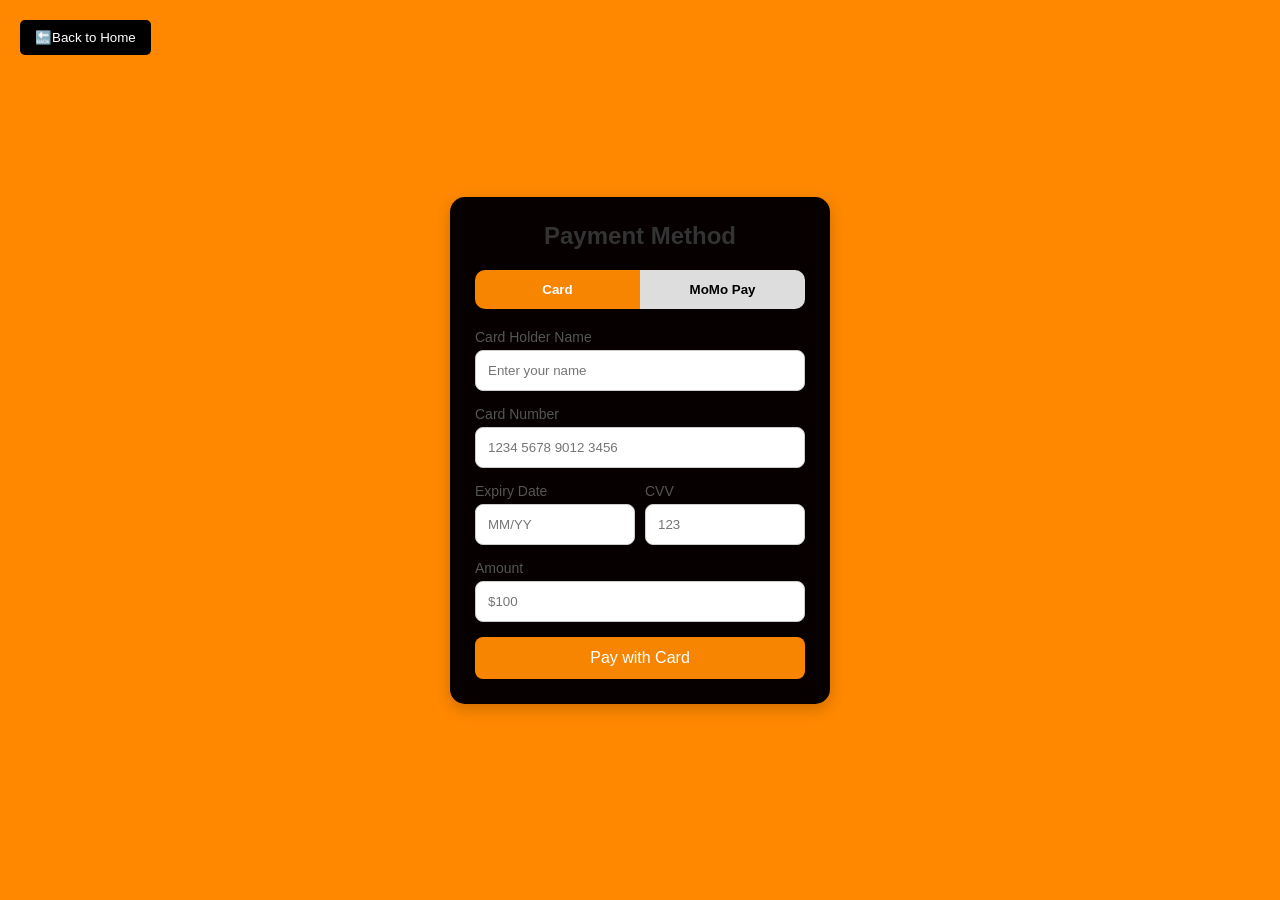
<file: pay.html>
<!DOCTYPE html>
<html lang="en">
<head>
  
  <meta charset="UTF-8" />
  <meta name="viewport" content="width=device-width, initial-scale=1.0"/>
  
  <title>Payment Page</title>
  
  
  <style>
    
    *{
      margin:0;
      padding:0;
      box-sizing:border-box;
      font-family:Arial, sans-serif;
    }

    body{
      background:#ff8800;
      display:flex;
      justify-content:center;
      align-items:center;
      height:100vh;
    }

    .payment-box{
      background:rgb(6, 0, 0);
      width:380px;
      padding:25px;
      border-radius:15px;
      box-shadow:0 5px 15px rgba(0,0,0,0.2);
    }

    h2{
      text-align:center;
      margin-bottom:20px;
      color:#333;
    }

    .tabs{
      display:flex;
      margin-bottom:20px;
      border-radius:10px;
      overflow:hidden;
    }

    .tabs button{
      flex:1;
      padding:12px;
      border:none;
      cursor:pointer;
      background:#ddd;
      font-weight:bold;
      transition:0.3s;
    }

    .tabs button.active{
      background:#f88502;
      color:rgb(255, 255, 255);
    }

    .payment-form{
      display:none;
    }

    .payment-form.active{
      display:block;
    }

    .input-box{
      margin-bottom:15px;
    }

    .input-box label{
      display:block;
      margin-bottom:5px;
      color:#555;
      font-size:14px;
    }

    .input-box input{
      width:100%;
      padding:12px;
      border:1px solid #ccc;
      border-radius:8px;
      outline:none;
    }

    .row{
      display:flex;
      gap:10px;
    }

    .pay-btn{
      width:100%;
      padding:12px;
      background:#f88502;
      color:white;
      border:none;
      border-radius:8px;
      font-size:16px;
      cursor:pointer;
      transition:0.3s;
    }

    .pay-btn:hover{
      background:#f38d00;
    }

    .momo-code{
      background:#f9f9f9;
      padding:10px;
      border-radius:8px;
      margin-bottom:15px;
      text-align:center;
      font-weight:bold;
      color:#ff9800;
    }
  </style>
  
</head>
<button onclick="window.location.href='index.html';" style="position: absolute; top: 20px; left: 20px; padding: 10px 15px; background-color: #000000; color: white; border: none; border-radius: 5px; cursor: pointer;">🔙Back to Home</button>
<body>

  <div class="payment-box">
    <h2>Payment Method</h2>

    <!-- Tabs -->
    <div class="tabs">
      <button class="tab-btn active" onclick="showForm('card')">
        Card
      </button>

      <button class="tab-btn" onclick="showForm('momo')">
        MoMo Pay
      </button>
    </div>

    <!-- Card Payment -->
    <div id="card" class="payment-form active">
      <form>
        <div class="input-box">
          <label>Card Holder Name</label>
          <input type="text" placeholder="Enter your name">
        </div>

        <div class="input-box">
          <label>Card Number</label>
          <input type="text" placeholder="1234 5678 9012 3456">
        </div>

        <div class="row">
          <div class="input-box">
            <label>Expiry Date</label>
            <input type="text" placeholder="MM/YY">
          </div>

          <div class="input-box">
            <label>CVV</label>
            <input type="password" placeholder="123">
          </div>
        </div>

        <div class="input-box">
          <label>Amount</label>
          <input type="text" placeholder="$100">
        </div>

        <button class="pay-btn">Pay with Card</button>
      </form>
    </div>

    <!-- MoMo Payment -->
    <div id="momo" class="payment-form">

      <div class="momo-code">
        MoMo Code: *182*8*1233332#
      </div>

      <form>
        <div class="input-box">
          <label>Phone Number</label>
          <input type="text" placeholder="07XXXXXXXX">
        </div>

        <div class="input-box">
          <label>MoMo Pay Code</label>
          <input type="text" placeholder="Enter merchant code">
        </div>

        <div class="input-box">
          <label>Amount</label>
          <input type="text" placeholder="RWF 5000">
        </div>

        <button class="pay-btn">Pay with MoMo</button>
      </form>

    </div>
  </div>

  <script>
    function showForm(formId){

      // Hide all forms
      document.querySelectorAll('.payment-form')
      .forEach(form => {
        form.classList.remove('active');
      });

      // Remove active from buttons
      document.querySelectorAll('.tab-btn')
      .forEach(btn => {
        btn.classList.remove('active');
      });

      // Show selected form
      document.getElementById(formId)
      .classList.add('active');

      // Activate clicked button
      event.target.classList.add('active');
    }
  </script>

</body>
</html>
</file>
